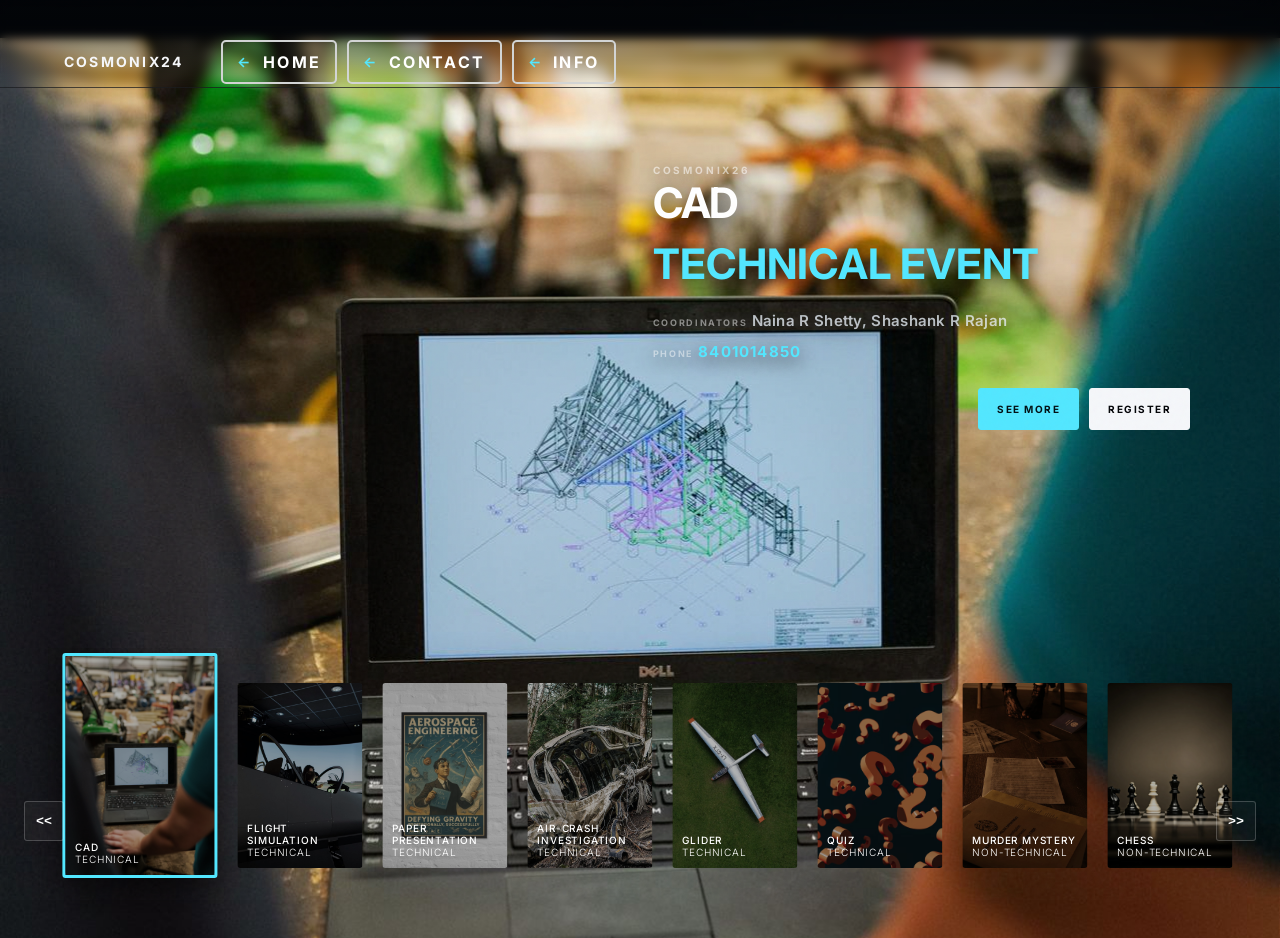
<file: pages/exploar.html>
<!DOCTYPE html>
<html lang="en">
<head>
    <meta charset="UTF-8">
    <meta name="viewport" content="width=device-width, initial-scale=1.0">
    <title>explore</title>
    <link rel="stylesheet" href="css/theme.css">
    <link rel="stylesheet" href="css/style2.css">
</head>
<body>
    <header>
        <nav>
            <div>
            <a href="../index.html?skipLaunch=true"> <button class="btn explore-btn">Home</button></a>
            <a href="contact.html"><button class="btn explore-btn">Contact</button></a>
            <a href="info.html"><button class="btn explore-btn">Info</button></a>
            <img src="images/001.png"><img src="images/04.png"><img src="images/03.png"><img src="images/02.png"><img src="images/05.png"></div>
        </nav>
    </header>

    <!-- carousel -->
    <div class="carousel">
        <!-- list item -->
        <div class="list">
            <div class="item">
                <img src="images/optimized/cad.jpg" decoding="async" fetchpriority="high">
                <div class="content">
                    <div class="author">COSMONIX26</div>
                    <div class="title">CAD</div>
                    <div class="topic">TECHNICAL EVENT</div>
                    <div class="des">
                        <!-- lorem 50 -->
                       <span class="coordinators"><strong>COORDINATORS</strong> Naina R Shetty, Shashank R Rajan</span><span class="phone"><strong>PHONE</strong> 8401014850</span>
                    </div>
                    <div>
                        <a href="pdf/cad.pdf"><button class="btn seemore-btn">SEE MORE</button></a>
                        <a href="https://docs.google.com/forms/d/e/1FAIpQLSdu9bDfW3q5FqeM1rt-X4mJ7wAaYHbWGkNPcAWc9x0mkflUzw/viewform"> <button class="btn register-btn">Register</button></a>
                </div>
                </div>
            </div>
            <div class="item">
                <img src="images/optimized/flight_simulation.jpg" loading="lazy" decoding="async" fetchpriority="low">
                <div class="content">
                    <div class="author">COSMONIX24</div>
                    <div class="title">FLIGHT SIMULATION</div>
                    <div class="topic">TECHNICAL EVENT</div>
                    <div class="des">
                        <span class="coordinators"><strong>COORDINATORS</strong> Arya Achaiah K N, Meeth V Patel, Charan</span><span class="phone"><strong>PHONE</strong> 9731569547</span>
                    </div>
                    <div>
                        <a href="pdf/fs.pdf"><button class="btn seemore-btn">SEE MORE</button></a>
                        <a href="https://docs.google.com/forms/d/e/1FAIpQLSdu9bDfW3q5FqeM1rt-X4mJ7wAaYHbWGkNPcAWc9x0mkflUzw/viewform"> <button class="btn register-btn">Register</button></a>
                </div>
                </div>
            </div>
            <div class="item">
                <img src="images/pp_presentation.webp">
                <div class="content">
                    <div class="author">COSMONIX24</div>
                    <div class="title">PAPER PRESENTATION</div>
                    <div class="topic">TECHNICAL EVENT</div>
                    <div class="des">
                        <span class="coordinators"><strong>COORDINATORS</strong> Chandan K, Tejaswini H S</span><span class="phone"><strong>PHONE</strong> --</span>
                    </div>
                    <div>
                        <a href="pdf/pp.pdf"><button class="btn seemore-btn">SEE MORE</button></a>
                        <a href="https://docs.google.com/forms/d/e/1FAIpQLSdu9bDfW3q5FqeM1rt-X4mJ7wAaYHbWGkNPcAWc9x0mkflUzw/viewform"> <button class="btn register-btn">Register</button></a>
                </div>
                </div>
            </div>
            <div class="item">
                <img src="images/optimized/ac.jpg" loading="lazy" decoding="async" fetchpriority="low">
                <div class="content">
                    <div class="author">COSMONIX24</div>
                    <div class="title">AIR-CRASH INVESTIGATION</div>
                    <div class="topic">TECHNICAL EVENT</div>
                    <div class="des">
                        <span class="coordinators"><strong>COORDINATORS</strong> Giriraj Aveni, R Kumar Akshita, Aishwarya, Aishwarya Vinod</span><span class="phone"><strong>PHONE</strong> 8088701137, 9902832016, 7204011369</span>
                    </div>
                    <div>
                        <a href="pdf/ac.pdf"><button class="btn seemore-btn">SEE MORE</button></a>
                        <a href="https://docs.google.com/forms/d/e/1FAIpQLSdu9bDfW3q5FqeM1rt-X4mJ7wAaYHbWGkNPcAWc9x0mkflUzw/viewform"> <button class="btn register-btn">Register</button></a>
                </div>
                </div>
            </div>
        <div class="item">
            <img src="images/optimized/rcplane.jpg" loading="lazy" decoding="async" fetchpriority="low">
            <div class="content">
                <div class="author">COSMONIX24</div>
                <div class="title">GLIDER</div>
                <div class="topic">TECHNICAL EVENT</div>
                <div class="des">
                    <span class="coordinators"><strong>COORDINATORS</strong> A N Vasundhara, Laksh S, Sayeed Ur Rahman, Sumit Ghosh, Sachin NR</span><span class="phone"><strong>PHONE</strong> 6362819353</span>
                </div>
                <div>
                    <a href="#"><button class="btn seemore-btn">DETAILS SOON</button></a>
                    <a href="https://docs.google.com/forms/d/e/1FAIpQLSdu9bDfW3q5FqeM1rt-X4mJ7wAaYHbWGkNPcAWc9x0mkflUzw/viewform"> <button class="btn register-btn">Register</button></a>
            </div>
            </div>
        </div>
        <div class="item">
            <img src="images/tq.avif">
            <div class="content">
                <div class="author">COSMONIX24</div>
                <div class="title">QUIZ</div>
                <div class="topic">TECHNICAL EVENT</div>
                <div class="des">
                    <span class="coordinators"><strong>COORDINATORS</strong> Shaina Arun , Arbin Fathima, Chaya, Keerthana, Bhoomika</span><span class="phone"><strong>PHONE</strong> 7760290918, 8496994262, 7795255019</span>
                </div>
                <div>
                    <a href="pdf/tq.pdf"><button class="btn seemore-btn">SEE MORE</button></a>
                    <a href="https://docs.google.com/forms/d/e/1FAIpQLSdu9bDfW3q5FqeM1rt-X4mJ7wAaYHbWGkNPcAWc9x0mkflUzw/viewform"> <button class="btn register-btn">Register</button></a>
            </div>
            </div>
        </div>
        <div class="item">
            <img src="images/optimized/talent.jpg" loading="lazy" decoding="async" fetchpriority="low">
            <div class="content">
                <div class="author">COSMONIX24</div>
                <div class="title">MURDER MYSTERY</div>
                <div class="topic">NON-TECHNICAL EVENT</div>
                <div class="des">
                    <span class="coordinators"><strong>COORDINATORS</strong> Gowtham, Keerthana M H, Sanjana K S, Chandrashekar N, Shambhavi</span><span class="phone"><strong>PHONE</strong> 9113556408, 720464028, Mateen</span>
                </div>
                <div>
                    <a href="#"><button class="btn seemore-btn">DETAILS SOON</button></a>
                    <a href="https://docs.google.com/forms/d/e/1FAIpQLSdu9bDfW3q5FqeM1rt-X4mJ7wAaYHbWGkNPcAWc9x0mkflUzw/viewform"> <button class="btn register-btn">Register</button></a>
            </div>
            </div>
        </div>
        <div class="item">
            <img src="images/optimized/chess.jpg" loading="lazy" decoding="async" fetchpriority="low">
            <div class="content">
                <div class="author">COSMONIX24</div>
                <div class="title">CHESS</div>
                <div class="topic">NON-TECHNICAL EVENT</div>
                <div class="des">
                    <span class="coordinators"><strong>COORDINATORS</strong> Harshith S, Purohith A, Khushi, Jayashree</span><span class="phone"><strong>PHONE</strong> 9113556408</span>
                </div>
                <div>
                    <a href="pdf/chess.pdf"><button class="btn seemore-btn">SEE MORE</button></a>
                    <a href="https://docs.google.com/forms/d/e/1FAIpQLSdu9bDfW3q5FqeM1rt-X4mJ7wAaYHbWGkNPcAWc9x0mkflUzw/viewform"> <button class="btn register-btn">Register</button></a>
            </div>
            </div>
        </div>
        <div class="item">
            <img src="images/optimized/triquest.jpg" loading="lazy" decoding="async" fetchpriority="low">
            <div class="content">
                <div class="author">COSMONIX24</div>
                <div class="title">FUN EVENTS</div>
                <div class="topic">NON-TECHNICAL EVENT</div>
                <div class="des">
                    <span class="coordinators"><strong>COORDINATORS</strong> Roopesh Reddy H N, Vivek Reddy, Shravya, Ramya S, Samanvita, Sachin KC</span><span class="phone"><strong>PHONE</strong> 8123085201, 8073005990, 6362118615</span>
                </div>
                <div>
                    <a href="#"><button class="btn seemore-btn">DETAILS SOON</button></a>
                    <a href="https://docs.google.com/forms/d/e/1FAIpQLSdu9bDfW3q5FqeM1rt-X4mJ7wAaYHbWGkNPcAWc9x0mkflUzw/viewform"> <button class="btn register-btn">Register</button></a>
            </div>
            </div>
        </div>
     </div>
        <!-- list thumnail -->
        <div class="thumbnail">
            <div class="item">
                <img src="images/optimized/cad.jpg" loading="lazy" decoding="async" fetchpriority="low">
                <div class="content">
                    <div class="title">
                        CAD
                    </div>
                    <div class="description">
                        TECHNICAL
                    </div>
                </div>
            </div>
            <div class="item">
                <img src="images/optimized/flight_simulation.jpg" loading="lazy" decoding="async" fetchpriority="low">
                <div class="content">
                    <div class="title">
                    FLIGHT SIMULATION
                    </div>
                    <div class="description">
                        TECHNICAL
                    </div>
                </div>
            </div>
            <div class="item">
                <img src="images/pp_presentation.webp">
                <div class="content">
                    <div class="title">
                        PAPER PRESENTATION
                    </div>
                    <div class="description">
                        TECHNICAL
                    </div>
                </div>
            </div>
            <div class="item">
                <img src="images/optimized/ac.jpg" loading="lazy" decoding="async" fetchpriority="low">
                <div class="content">
                    <div class="title">
                        AIR-CRASH INVESTIGATION
                    </div>
                    <div class="description">
                        TECHNICAL
                    </div>
                </div>
            </div>
            <div class="item">
                <img src="images/optimized/rcplane.jpg" loading="lazy" decoding="async" fetchpriority="low">
                <div class="content">
                    <div class="title">
                        GLIDER
                    </div>
                    <div class="description">
                        TECHNICAL
                    </div>
                </div>
            </div>
            <div class="item">
                <img src="images/tq.avif">
                <div class="content">
                    <div class="title">
                        QUIZ
                    </div>
                    <div class="description">
                        TECHNICAL
                    </div>
                </div>
            </div>
            <div class="item">
                <img src="images/optimized/talent.jpg" loading="lazy" decoding="async" fetchpriority="low">
                <div class="content">
                    <div class="title">
                        MURDER MYSTERY
                    </div>
                    <div class="description">
                        NON-TECHNICAL
                    </div>
                </div>
            </div>
            <div class="item">
                <img src="images/optimized/chess.jpg" loading="lazy" decoding="async" fetchpriority="low">
                <div class="content">
                    <div class="title">
                        CHESS
                    </div>
                    <div class="description">
                        NON-TECHNICAL
                    </div>
                </div>
            </div>
            <div class="item">
                <img src="images/optimized/triquest.jpg" loading="lazy" decoding="async" fetchpriority="low">
                <div class="content">
                    <div class="title">
                        FUN EVENTS
                    </div>
                    <div class="description">
                        NON-TECHNICAL
                    </div>
                </div>
            </div>
        </div>
        <!-- next prev -->

        <div class="arrows">
            <button id="prev"><<</button>
            <button id="next">>></button>
        </div>
        <!-- time running -->
        <div class="time"></div>
    </div>

    <script src="js/app.js"></script>
</body>
</html>
</file>
<file: pages/css/theme.css>
@import url('https://fonts.googleapis.com/css2?family=Inter:wght@400;500;600;700;800&display=swap');

:root {
    --bg: #020407;
    --panel: rgba(8, 14, 20, 0.86);
    --text: #f5f7fa;
    --muted: rgba(231, 238, 246, 0.58);
    --line: rgba(255, 255, 255, 0.14);
    --cyan: #52e7ff;
}

* { box-sizing: border-box; }

html, body {
    margin: 0;
    min-height: 100%;
    background: var(--bg);
    color: var(--text);
    font-family: Inter, sans-serif;
}

body {
    background:
        radial-gradient(circle at 78% 22%, rgba(20, 78, 105, 0.14), transparent 30%),
        radial-gradient(circle at 12% 88%, rgba(22, 67, 120, 0.08), transparent 32%),
        var(--bg);
}

a { color: inherit; text-decoration: none; }

.btn {
    display: inline-flex;
    align-items: center;
    justify-content: center;
    min-height: 42px;
    padding: 12px 18px;
    border: 1px solid var(--line);
    border-radius: 3px;
    background: rgba(255, 255, 255, 0.035);
    color: var(--text);
    font: 700 10px Inter, sans-serif;
    letter-spacing: 0.15em;
    text-transform: uppercase;
    cursor: pointer;
    transition: transform .25s ease, border-color .25s ease, background .25s ease;
}

.btn:hover {
    border-color: rgba(82, 231, 255, 0.7);
    background: rgba(82, 231, 255, 0.08);
    transform: translateY(-2px);
}

.explore-btn::before { content: '←'; margin-right: 10px; color: var(--cyan); font-size: 14px; }

body::after {
    position: fixed;
    inset: 0;
    z-index: 20;
    pointer-events: none;
    opacity: .035;
    content: '';
    background-image: url("data:image/svg+xml,%3Csvg viewBox='0 0 180 180' xmlns='http://www.w3.org/2000/svg'%3E%3Cfilter id='n'%3E%3CfeTurbulence type='fractalNoise' baseFrequency='.95' numOctaves='3' stitchTiles='stitch'/%3E%3C/filter%3E%3Crect width='100%25' height='100%25' filter='url(%23n)' opacity='.9'/%3E%3C/svg%3E");
}
</file>
<file: pages/css/style2.css>
body{
    margin: 0;
    background-color: #000;
    color: #eee;
    font-family: Inter, sans-serif;
    font-size: 12px;
}
a{
    text-decoration: none;
}
header{
    width: 1140px;
    max-width: 80%;
    margin: auto;
    height: 50px;
    display: flex;
    align-items: center;
    position: relative;
    z-index: 100;
}
header a{
    color: #eee;
    margin-right: 40px;
}
/* carousel */
.carousel{
    height: 100vh;
    margin-top: -50px;
    width: 100vw;
    overflow: hidden;
    position: relative;
}
.carousel .list .item{
    width: 100%;
    height: 100%;
    position: absolute;
    inset: 0 0 0 0;
}
.carousel .list .item img{
    width: 100%;
    height: 100%;
    object-fit: cover;
}
.carousel .list .item .content{
    position: absolute;
    top: 20%;
    width: 1140px;
    max-width: 80%;
    left: 50%;
    transform: translateX(-50%);
    padding-right: 30%;
    box-sizing: border-box;
    color: #fff;
    text-shadow: 0 5px 10px #0004;
}
.carousel .list .item .author{
    font-weight: bold;
    letter-spacing: 10px;
}
.carousel .list .item .title,
.carousel .list .item .topic{
    font-size: 5em;
    font-weight: bold;
    line-height: 1.3em;
}
.carousel .list .item .topic{
    color: #f1683a;
}
.carousel .list .item .buttons{
    display: grid;
    grid-template-columns: repeat(2, 130px);
    grid-template-rows: 40px;
    gap: 5px;
    margin-top: 20px;
}
.carousel .list .item .buttons button{
    border: none;
    background-color: #eee;
    letter-spacing: 3px;
    font-family: Inter, sans-serif;
    font-weight: 500;
}
.carousel .list .item .buttons button:nth-child(2){
    background-color: transparent;
    border: 1px solid #fff;
    color: #eee;
}
/* thumbail */
.thumbnail{
    position: absolute;
    bottom: 50px;
    left: 50%;
    width: max-content;
    z-index: 100;
    display: flex;
    gap: 20px;
}
.thumbnail .item{
    width: 150px;
    height: 220px;
    flex-shrink: 0;
    position: relative;
    cursor: pointer;
}
.thumbnail .item img{
    width: 100%;
    height: 100%;
    object-fit: cover;
    border-radius: 20px;
}
.thumbnail .item .content{
    color: #fff;
    position: absolute;
    bottom: 10px;
    left: 10px;
    right: 10px;
}
.thumbnail .item .content .title{
    font-weight: 500;
}
.thumbnail .item .content .description{
    font-weight: 300;
}
/* arrows */
.arrows{
    position: absolute;
    top: 80%;
    right: 52%;
    z-index: 100;
    width: 300px;
    max-width: 30%;
    display: flex;
    gap: 10px;
    align-items: center;
}
.arrows button{
    width: 40px;
    height: 40px;
    border-radius: 50%;
    background-color: #eee4;
    border: none;
    color: #fff;
    font-family: monospace;
    font-weight: bold;
    transition: .5s;
}
.arrows button:hover{
    background-color: #fff;
    color: #000;
}

/* animation */
.carousel .list .item:nth-child(1){
    z-index: 1;
}

/* animation text in first item */

.carousel .list .item:nth-child(1) .content .author,
.carousel .list .item:nth-child(1) .content .title,
.carousel .list .item:nth-child(1) .content .topic,
.carousel .list .item:nth-child(1) .content .des,
.carousel .list .item:nth-child(1) .content .buttons
{
    transform: translateY(50px);
    opacity: 0;
    animation: showContent .45s .18s ease-out 1 forwards;
}
@keyframes showContent{
    to{
        transform: translateY(0px);
        opacity: 1;
    }
}
.carousel .list .item:nth-child(1) .content .title{
    animation-delay: .24s!important;
}
.carousel .list .item:nth-child(1) .content .topic{
    animation-delay: .30s!important;
}
.carousel .list .item:nth-child(1) .content .des{
    animation-delay: .36s!important;
}
.carousel .list .item:nth-child(1) .content .buttons{
    animation-delay: .42s!important;
}
/* create animation when next click */
.carousel.next .list .item:nth-child(1) img{
    width: 150px;
    height: 220px;
    position: absolute;
    bottom: 50px;
    left: 50%;
    border-radius: 30px;
    animation: showImage .5s linear 1 forwards;
}
@keyframes showImage{
    to{
        bottom: 0;
        left: 0;
        width: 100%;
        height: 100%;
        border-radius: 0;
    }
}

.carousel.next .thumbnail .item:nth-last-child(1){
    overflow: hidden;
    animation: showThumbnail .5s linear 1 forwards;
}
.carousel.prev .list .item img{
    z-index: 100;
}
@keyframes showThumbnail{
    from{
        width: 0;
        opacity: 0;
    }
}
.carousel.next .thumbnail{
    animation: effectNext .5s linear 1 forwards;
}

@keyframes effectNext{
    from{
        transform: translateX(150px);
    }
}

/* running time */

.carousel .time{
    position: absolute;
    z-index: 1000;
    width: 0%;
    height: 3px;
    background-color: #f1683a;
    left: 0;
    top: 0;
}

.carousel.next .time,
.carousel.prev .time{
    animation: runningTime 3s linear 1 forwards;
}
@keyframes runningTime{
    from{ width: 100%}
    to{width: 0}
}


/* prev click */

.carousel.prev .list .item:nth-child(2){
    z-index: 2;
}

.carousel.prev .list .item:nth-child(2) img{
    animation: outFrame 0.5s linear 1 forwards;
    position: absolute;
    bottom: 0;
    left: 0;
}
@keyframes outFrame{
    to{
        width: 150px;
        height: 220px;
        bottom: 50px;
        left: 50%;
        border-radius: 20px;
    }
}

.carousel.prev .thumbnail .item:nth-child(1){
    overflow: hidden;
    opacity: 0;
    animation: showThumbnail .5s linear 1 forwards;
}
.carousel.prev .list .item:nth-child(2) .content .author,
.carousel.prev .list .item:nth-child(2) .content .title,
.carousel.prev .list .item:nth-child(2) .content .topic,
.carousel.prev .list .item:nth-child(2) .content .des,
.carousel.prev .list .item:nth-child(2) .content .buttons
{
    animation: contentOut .35s ease-in 1 forwards!important;
}

@keyframes contentOut{
    to{
        transform: translateY(-150px);
        opacity: 0;
    }
}
@media screen and (max-width: 678px) {
    .carousel .list .item .content{
        padding-right: 0;
    }
    .carousel .list .item .content .title{
        font-size: 30px;
    }
}
.btn {
    padding: 0.8rem 2rem;
    font-size: 1rem;
    font-weight: bold;
    color: #fff;
    border: 2px solid #fff;
    background: transparent;
    border-radius: 5px;
    cursor: pointer;
    transition: all 0.3s ease;
  }

/* Keep every event visible as a selectable card instead of expanding one. */
.carousel .list{
    display: block;
}
.carousel .list .item .content{
    top: 14%;
}
.carousel .list .item .content .title,
.carousel .list .item .content .topic{
    font-size: 3.5em;
}
.carousel .thumbnail{
    left: 50%;
    bottom: 25px;
    width: min(94vw, 1600px);
    max-width: none;
    padding: 15px 24px 25px;
    box-sizing: border-box;
    overflow-x: auto;
    transform: translateX(-50%);
    align-items: center;
    scrollbar-width: none;
}
.carousel .thumbnail::-webkit-scrollbar{
    display: none;
}
.carousel .thumbnail .item{
    width: 125px;
    height: 185px;
    transition: width .3s ease, height .3s ease, transform .3s ease, opacity .3s ease;
}
.carousel .thumbnail .item:hover{
    transform: translateY(-10px) scale(1.06);
    z-index: 3;
}
.carousel .thumbnail .item.selected{
    width: 155px;
    height: 225px;
    transform: translateY(-10px);
    border: 3px solid #f1683a;
    border-radius: 20px;
    box-shadow: 0 12px 30px #0009;
}
.carousel.next .thumbnail,
.carousel.prev .thumbnail,
.carousel.next .thumbnail .item,
.carousel.prev .thumbnail .item{
    animation: none;
}
.carousel.next .thumbnail .item:nth-last-child(1),
.carousel.prev .thumbnail .item:nth-child(1){
    opacity: 1;
    overflow: visible;
}
.carousel .arrows{
    top: auto;
    right: 24px;
    left: 24px;
    bottom: 117px;
    transform: translateY(50%);
    width: calc(100% - 48px);
    max-width: none;
    justify-content: space-between;
}
  
  .btn:hover {
    background-color: rgba(255, 255, 255, 0.2);
    transform: scale(1.05);
  }
  
  /* Specific Button Styles */
  .seemore-btn {
    border-color: #d2d4d4;
  }
  
  .register-btn {
    border-color: #c6c9c8;
  }

  
.com-btn {
  border-color: #c6c9c8;
  width: 100px;
  height: 40px;
  font-size: 1rem;
  font-display: center;
}
/* Button Container */
.button-container {
  margin-top: 2rem;
  display: flex;
  justify-content: center;
  gap: 1rem;
}

/* Button Styles */
.btn {
  padding: 0.8rem 2rem;
  font-size: 1rem;
  font-weight: bold;
  color: #fff;
  border: 2px solid #fff;
  background: transparent;
  border-radius: 5px;
  cursor: pointer;
  transition: all 0.3s ease;
}

.btn:hover {
  background-color: rgba(255, 255, 255, 0.2);
  transform: scale(1.05);
}

/* Specific Button Styles */
.explore-btn {
  border-color: #d2d4d4;
}

/* Index visual language applied to the event carousel. */
body {
    background-color: #020407;
    color: #f5f7fa;
    font-family: Inter, sans-serif;
}

header {
    width: 100%;
    max-width: none;
    height: 88px;
    padding: 0 5vw;
    border-bottom: 1px solid rgba(255, 255, 255, 0.07);
    background: linear-gradient(to bottom, rgba(2, 4, 7, 0.72), transparent);
    backdrop-filter: blur(4px);
}

header nav > div {
    display: flex;
    align-items: center;
    gap: 10px;
    transform: translateY(18px);
}

header nav > div::before {
    content: 'COSMONIX24';
    margin-right: 28px;
    color: #f5f7fa;
    font-size: 14px;
    font-weight: 700;
    letter-spacing: .16em;
}

header nav > div::first-letter { color: #52e7ff; }
header nav img { display: none; }
header a { margin-right: 0; }
header .btn { min-height: 38px; padding: 10px 14px; }
.carousel .list .item .content { text-shadow: 0 5px 18px rgba(0, 0, 0, .8); }
.carousel .list .item .content { left: auto; right: 7vw; width: min(560px, 42vw); max-width: none; padding-right: 0; transform: none; }
.carousel .list .item .author { color: rgba(255, 255, 255, .55); font-size: 10px; letter-spacing: .28em; }
.carousel .list .item .title { margin-bottom: 6px; font-size: clamp(34px, 5vw, 72px); letter-spacing: -.04em; }
.carousel .list .item .topic { margin-bottom: 18px; color: #52e7ff; font-size: clamp(30px, 4vw, 58px); }
.carousel .list .item .des { max-width: 430px; margin: 0 0 24px; color: rgba(231, 238, 246, .78); font-size: 15px; font-weight: 600; line-height: 1.55; letter-spacing: .02em; }
.carousel .list .item .des { display: flex; align-items: center; flex-wrap: wrap; gap: 8px 18px; }
.carousel .list .item .des .coordinators,
.carousel .list .item .des .phone { display: inline; }
.carousel .list .item .des .coordinators strong,
.carousel .list .item .des .phone strong { color: rgba(255, 255, 255, .48); font-size: 9px; font-weight: 700; letter-spacing: .18em; }
.carousel .list .item .des .phone { color: #52e7ff; font-weight: 700; letter-spacing: .08em; }
.carousel .list .item .des + div { display: flex; flex-wrap: wrap; justify-content: flex-end; gap: 10px; margin-top: 8px; }
.carousel .thumbnail .item img { border-radius: 3px; filter: saturate(.7) brightness(.7); }
.carousel .thumbnail .item.selected { border-color: #52e7ff; border-radius: 3px; box-shadow: 0 12px 30px rgba(0, 0, 0, .55); }
.carousel .thumbnail .item .content { font-size: 10px; letter-spacing: .08em; text-transform: uppercase; }
.carousel .arrows button { border: 1px solid rgba(255, 255, 255, .2); border-radius: 3px; background: rgba(255, 255, 255, .04); }
.carousel .time { background: #52e7ff; }
.carousel .btn { min-height: 42px; padding: 12px 18px; border: 1px solid #52e7ff; border-radius: 3px; background: #52e7ff; color: #001014; font: 700 10px Inter, sans-serif; letter-spacing: .15em; text-transform: uppercase; }
.carousel .btn.register-btn { border-color: #f5f7fa; background: #f5f7fa; color: #020407; }
.carousel .btn:hover { border-color: #fff; background: #fff; transform: translateY(-2px); }
.carousel .btn.register-btn:hover { border-color: #52e7ff; background: #52e7ff; }

@media screen and (max-width: 678px) {
    header { height: 72px; padding: 0 6vw; }
    header nav > div::before { margin-right: 4px; font-size: 12px; }
    header nav > div { gap: 4px; transform: translateY(12px); }
    header .btn { padding: 9px 8px; font-size: 8px; letter-spacing: .08em; }
    .carousel .list .item .content { top: 17%; right: auto; left: 7vw; width: 86vw; max-width: 86vw; transform: none; }
    .carousel .list .item .topic { margin-bottom: 12px; }
    .carousel .list .item .des { max-width: 100%; margin-bottom: 18px; font-size: 12px; line-height: 1.45; gap: 5px 12px; }
    .carousel .list .item .des + div { justify-content: flex-start; }
}
</file>
